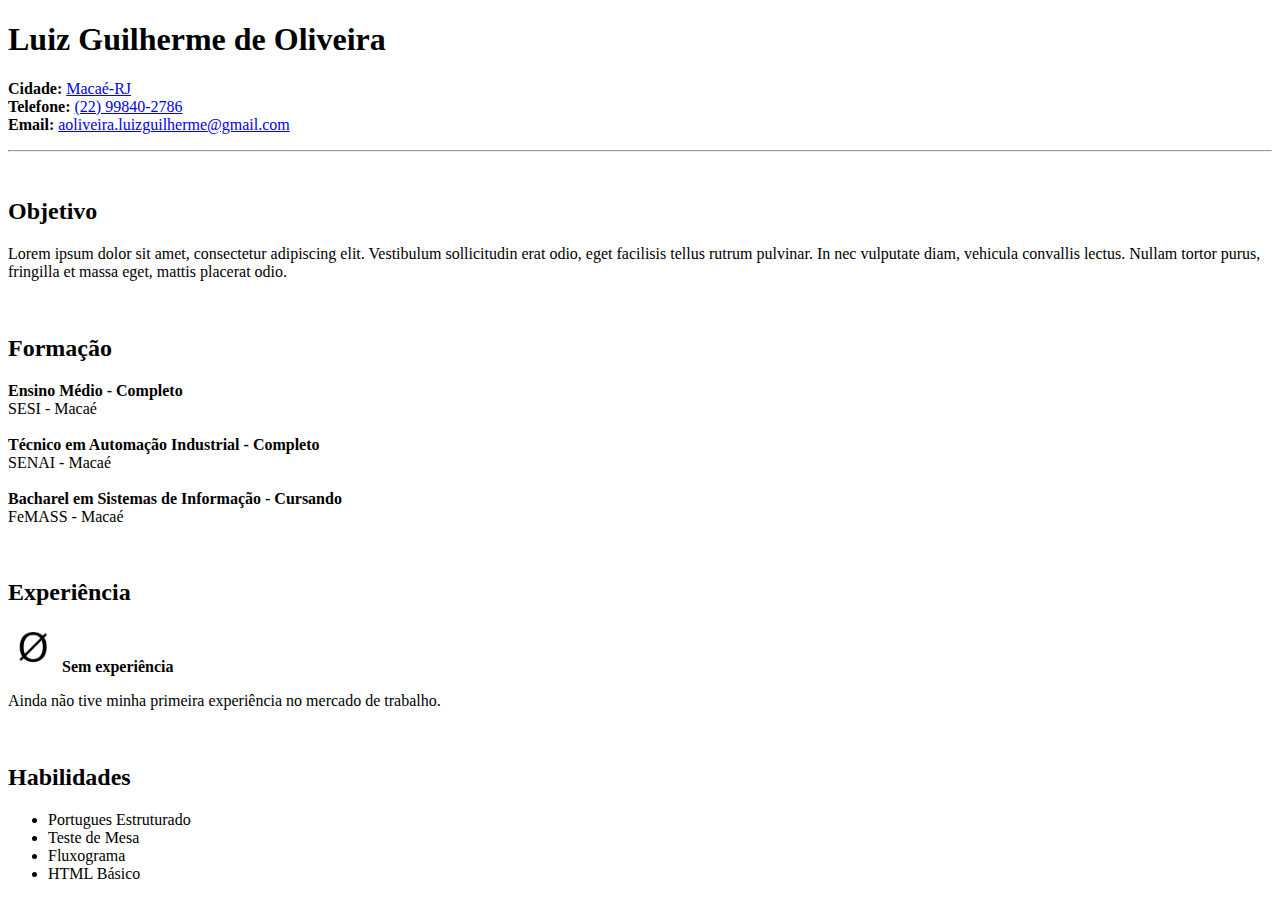
<file: Projeto_Curriculo/index.html>
<!DOCTYPE html>
<html lang="pt-br">
<head>
    <meta charset="UTF-8">
    <title>Currículo</title>
</head>
<body>
    <div id="header">
        <h1>Luiz Guilherme de Oliveira</h1>
        <p> <!-- Contato -->
            <b>Cidade:</b> <a href="https://www.google.com.br/maps/place/Maca%C3%A9+-+RJ/@-22.2827694,-41.9747163,10z/data=!3m1!4b1!4m6!3m5!1s0x96308e9582f4c9:0xeb9fb449e0a6b1b2!8m2!3d-22.3837126!4d-41.7827578!16zL20vMDM3cHd5?entry=ttu" target="_blank">Macaé-RJ</a><br>
            <b>Telefone:</b> <a href="tel:+5522998402786">(22) 99840-2786</a> <br>
            <b>Email:</b> <a href="mailto:aoliveira.luizguilherme@gmail.com" target="_blank">aoliveira.luizguilherme@gmail.com</a>
        </p>
    </div>
    <hr>
    <br>
    <div id="content">
        <div id="objetivo">
            <h2>Objetivo</h2>
            <p>Lorem ipsum dolor sit amet, consectetur adipiscing elit. Vestibulum sollicitudin erat odio, eget facilisis tellus rutrum pulvinar. In nec vulputate diam, vehicula convallis lectus. Nullam tortor purus, fringilla et massa eget, mattis placerat odio.</p>
        </div>
        <br>
        <div id="formacao">
            <h2>Formação</h2>
            <p> <!-- Formação -->
                <b>Ensino Médio - Completo</b> <br>
                SESI - Macaé<br><br>
                <b>Técnico em Automação Industrial -  Completo</b> <br>
                SENAI - Macaé <br><br>
                <b>Bacharel em Sistemas de Informação - Cursando</b> <br>
                FeMASS - Macaé
            </p>
        </div>
        <br>
        <div id="experiencia">
            <h2>Experiência</h2>
            <img src="./assets/experiencia.png" alt="Imagem de um Zero" width="50px">
            <b>Sem experiência</b>
            <p>Ainda não tive minha primeira experiência no mercado de trabalho.</p>
        </div>
        <br>
        <div id="habilidades">
            <h2>Habilidades</h2>
            <ul>
                <li>Portugues Estruturado</li>
                <li>Teste de Mesa</li>
                <li>Fluxograma</li>
                <li>HTML Básico</li>
            </ul>
        </div>
    </div>    
</body>
</html>
</file>
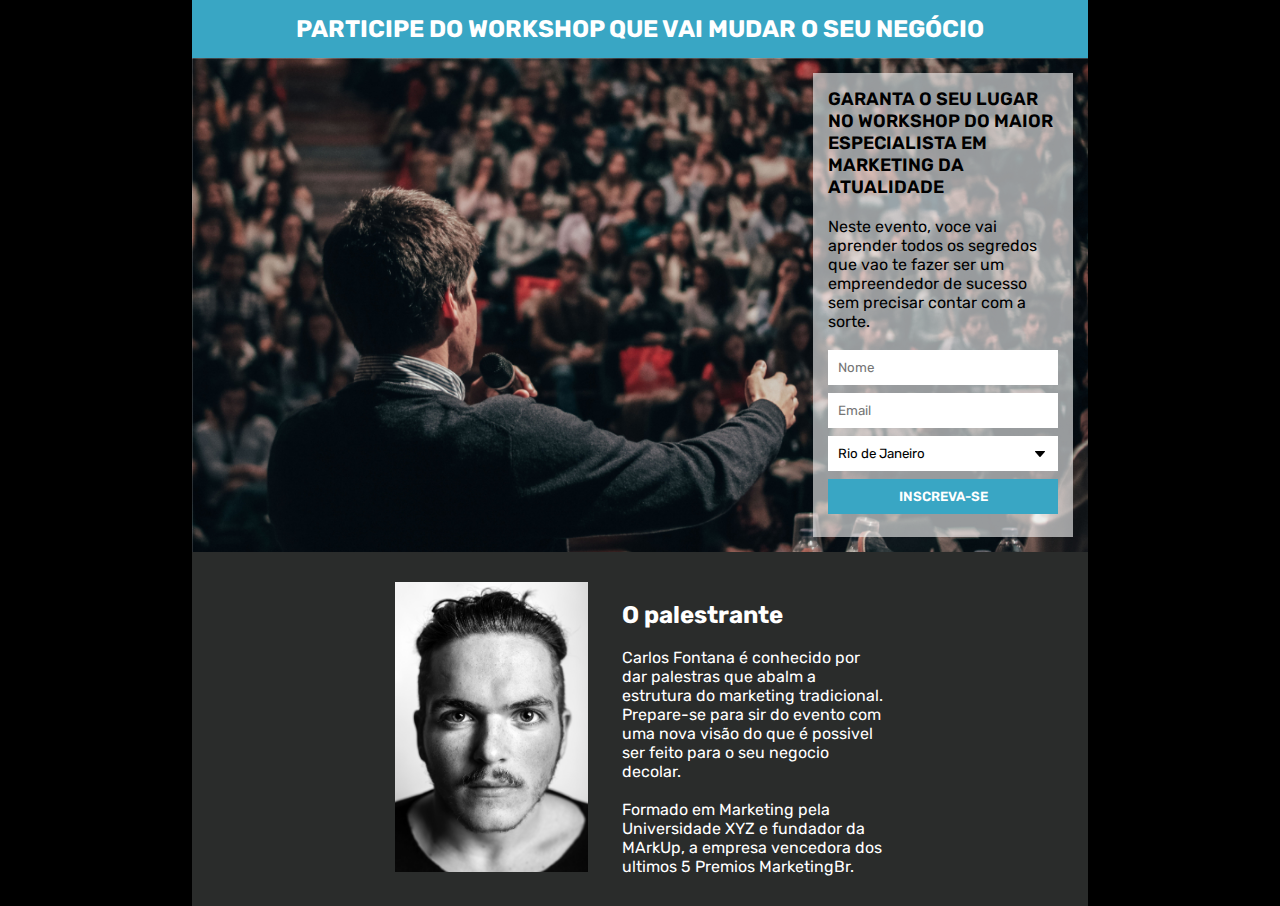
<file: Projeto_Pagina_de_Captura/index.html>
<!DOCTYPE html>
<html lang="pt-br">
<head>
    <meta charset="UTF-8">
    <meta name="viewport" content="width=device-width, initial-scale=1.0">
    <link rel="stylesheet" href="./style.css">
    <link rel="preconnect" href="https://fonts.googleapis.com">
    <link rel="preconnect" href="https://fonts.googleapis.com">
    <link rel="preconnect" href="https://fonts.gstatic.com" crossorigin>
    <link href="https://fonts.googleapis.com/css2?family=Rubik:wght@400;500;600;700&display=swap" rel="stylesheet">
    <title>Página de Captura</title>
</head>
<body>
    <header class="position-all">
        <h2>PARTICIPE DO WORKSHOP QUE VAI MUDAR O SEU NEGÓCIO</h2>
    </header>
    <main class="position-all">
        <article id="box-content">
            <h1 id="title">GARANTA O SEU LUGAR NO WORKSHOP DO MAIOR ESPECIALISTA EM MARKETING DA ATUALIDADE</h1> <br>
            <p id="text">Neste evento, voce vai aprender todos os segredos que vao te fazer ser um empreendedor de sucesso sem precisar contar com a sorte.</p> <br>
            <form method="get" action="">
                <input type="text" name="nome" placeholder="Nome" class="inp"> <br>
                <input type="email" name="email" placeholder="Email" class="inp"> <br>
                <select name="estado" id="sel" class="inp mouse">
                    <option value="RJ">Rio de Janeiro</option>
                    <option value="SP">São Paulo</option>
                    <option value="MG">Minas Gerais</option>
                    <option value="ES">Espirito Santo</option>
                </select>
                <input type="submit" value="INSCREVA-SE" class="inp mouse" id="ins">
            </form>
        </article>
    </main>
    <footer class="position-all">
        <div id="conteiner-desc">
            <img src="./assets/face.jpg" alt="Foto do palestrante">
            <article id="box-desc">
                <h2>O palestrante</h2> <br>
                <p>Carlos Fontana é conhecido por dar palestras que abalm a estrutura do marketing tradicional.
                    Prepare-se para sir do evento com uma nova visão do que é possivel ser feito para o seu negocio
                    decolar.
                    <br><br>
                    Formado em Marketing pela Universidade XYZ e fundador da MArkUp, a empresa vencedora dos ultimos
                    5 Premios MarketingBr.
                </p>
            </article>
        </div>
    </footer>
</body>
</html>
</file>
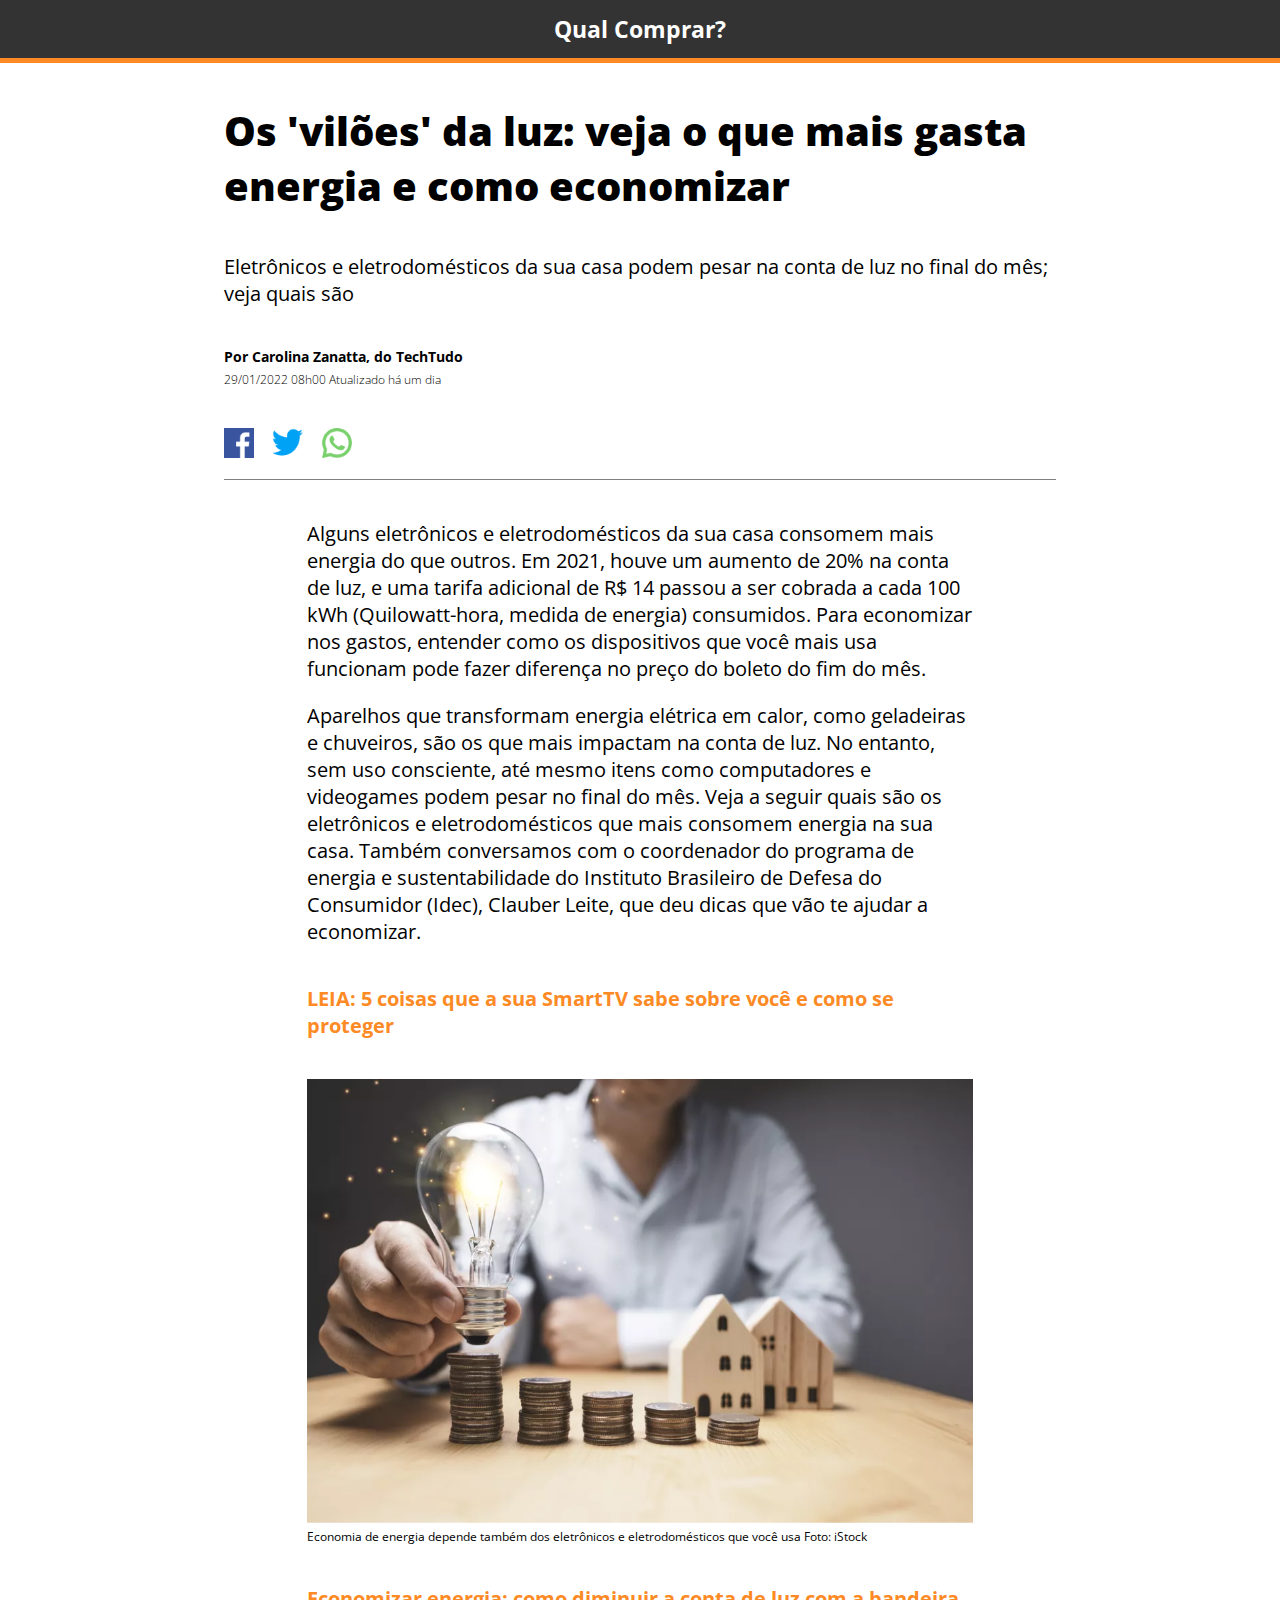
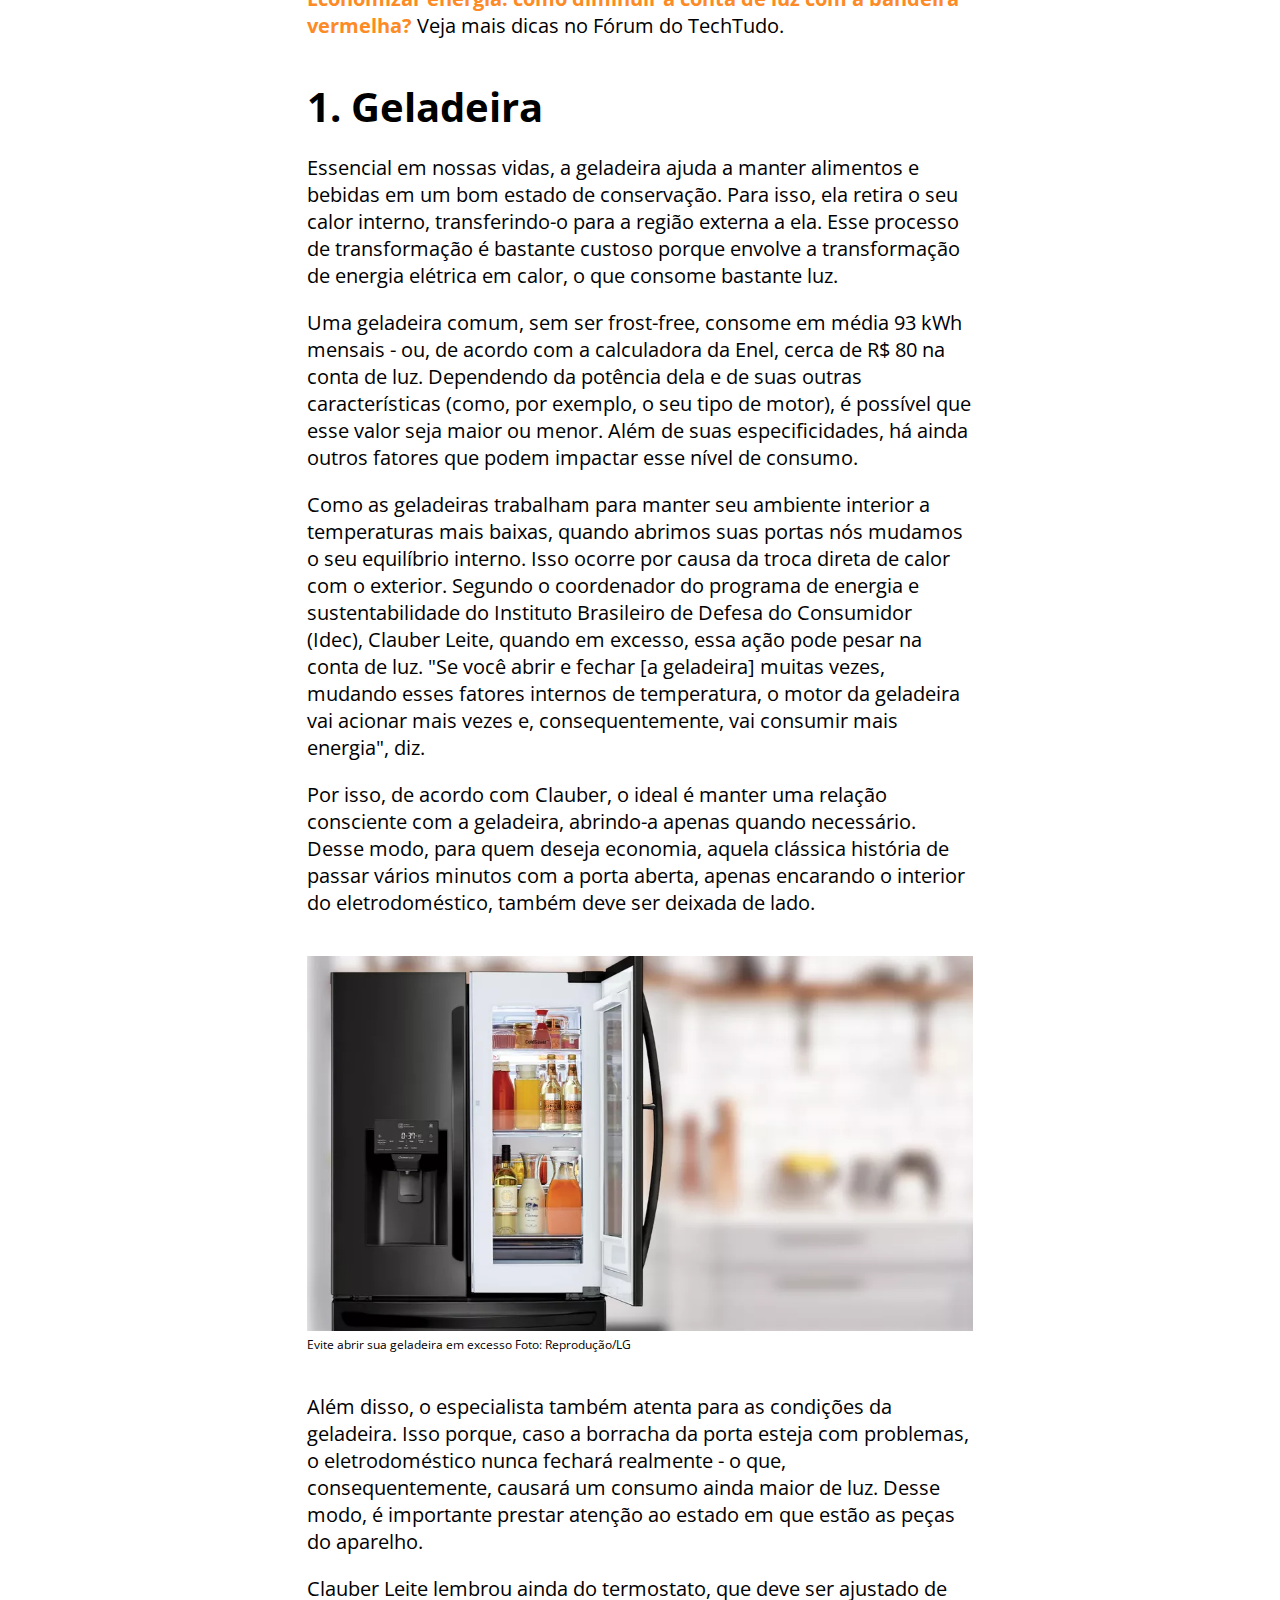
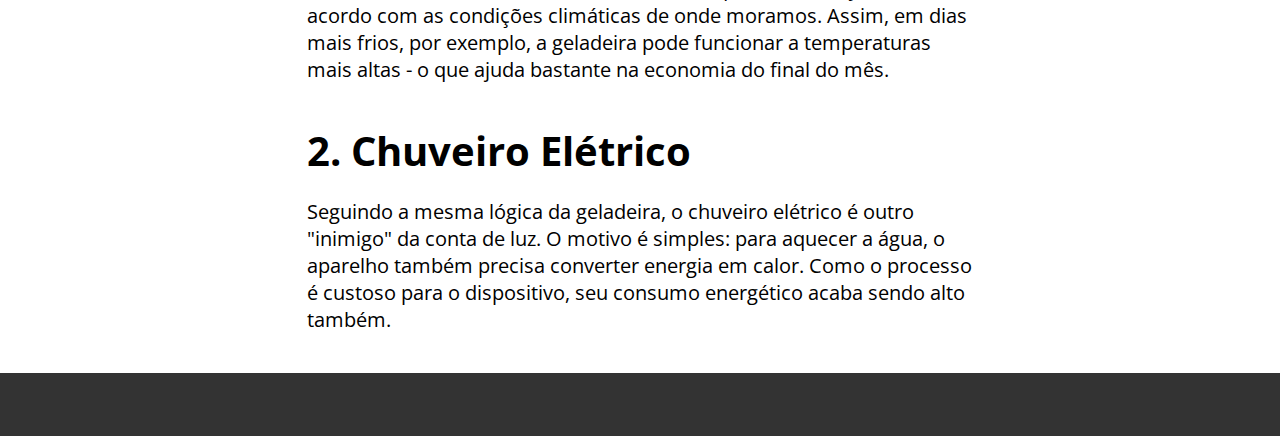
<file: Projeto_Página_de_Conteúdo/index.html>
<!DOCTYPE html>
<html lang="pt-br">
<head>
    <meta charset="UTF-8">
    <meta name="viewport" content="width=device-width, initial-scale=1.0">
    <title>Página de Conteúdo</title>
    <link rel="stylesheet" href="./style.css">
</head>
<body>
    <header>
        <h3>Qual Comprar?</h3>
    </header>
    <main>
        <div id="headline" class="space"> <!-- HeadLine -->
            <H1 id="title">Os 'vilões' da luz: veja o que mais gasta energia e como economizar</H1>
            <p id="sub-title" class="space">Eletrônicos e eletrodomésticos da sua casa podem pesar na conta de luz no final do mês;
                veja quais são</p>
            <section class="space"> <!-- Feito por e data-->
                <p id="autor">Por Carolina Zanatta, do TechTudo</p>
                <p id="data">29/01/2022 08h00 Atualizado há um dia</p>
            </section>
            <section> <!-- Redes Sociais -->
                <a href="" target="_blank"><img src="./assets/facebook.png" alt="Link Facebook"  class="link-rede"></a>
                <a href="" target="_blank"><img src="./assets/twitter.png" alt="Link Twitter"  class="link-rede"></a>
                <a href="" target="_blank"><img src="./assets/whatsapp.png" alt="Link WhatsApp"  class="link-rede"></a>
            </section>
        </div>
        <div id="content"> <!-- Conteudo -->
            <section class="space"> <!-- Introdução -->
                <p>
                    Alguns eletrônicos e eletrodomésticos da sua casa consomem mais
                    energia do que outros. Em 2021, houve um aumento de 20% na conta
                    de luz, e uma tarifa adicional de R$ 14 passou a ser cobrada a cada 100
                    kWh (Quilowatt-hora, medida de energia) consumidos. Para
                    economizar nos gastos, entender como os dispositivos que você mais
                    usa funcionam pode fazer diferença no preço do boleto do fim do mês.
                </p>
                <p>
                    Aparelhos que transformam energia elétrica em calor, como geladeiras
                    e chuveiros, são os que mais impactam na conta de luz. No entanto,
                    sem uso consciente, até mesmo itens como computadores e
                    videogames podem pesar no final do mês. Veja a seguir quais são os
                    eletrônicos e eletrodomésticos que mais consomem energia na sua
                    casa. Também conversamos com o coordenador do programa de
                    energia e sustentabilidade do Instituto Brasileiro de Defesa do
                    Consumidor (Idec), Clauber Leite, que deu dicas que vão te ajudar a
                    economizar.
                </p>
                <p class="space"><a href="" class="link-text">LEIA: 5 coisas que a sua SmartTV sabe sobre você e como se proteger</a></p>
                <figure class="space">
                    <img src="./assets/moedas.png" alt="Economia de Energia">
                    <figcaption>Economia de energia depende também dos eletrônicos e eletrodomésticos que você usa Foto: iStock</figcaption>
                </figure>
                <p class="space"><a href="" class="link-text space">Economizar energia: como diminuir a conta de luz com a bandeira
                    vermelha?</a> Veja mais dicas no Fórum do TechTudo. </p>
            </section>
            <section class="space"> <!-- Geladeira-->
                <h2>1. Geladeira</h2>
                <p>
                    Essencial em nossas vidas, a geladeira ajuda a manter alimentos e
                    bebidas em um bom estado de conservação. Para isso, ela retira o seu
                    calor interno, transferindo-o para a região externa a ela. Esse processo
                    de transformação é bastante custoso porque envolve a transformação
                    de energia elétrica em calor, o que consome bastante luz.
                </p>
                <p>
                    Uma geladeira comum, sem ser frost-free, consome em média 93 kWh
                    mensais - ou, de acordo com a calculadora da Enel, cerca de R$ 80 na
                    conta de luz. Dependendo da potência dela e de suas outras
                    características (como, por exemplo, o seu tipo de motor), é possível
                    que esse valor seja maior ou menor. Além de suas especificidades, há
                    ainda outros fatores que podem impactar esse nível de consumo.
                </p>
                <p>
                    Como as geladeiras trabalham para manter seu ambiente interior a
                    temperaturas mais baixas, quando abrimos suas portas nós mudamos
                    o seu equilíbrio interno. Isso ocorre por causa da troca direta de calor
                    com o exterior. Segundo o coordenador do programa de energia e
                    sustentabilidade do Instituto Brasileiro de Defesa do Consumidor
                    (Idec), Clauber Leite, quando em excesso, essa ação pode pesar na
                    conta de luz. "Se você abrir e fechar [a geladeira] muitas vezes,
                    mudando esses fatores internos de temperatura, o motor da geladeira
                    vai acionar mais vezes e, consequentemente, vai consumir mais
                    energia", diz.
                </p>
                <p>
                    Por isso, de acordo com Clauber, o ideal é manter uma relação
                    consciente com a geladeira, abrindo-a apenas quando necessário.
                    Desse modo, para quem deseja economia, aquela clássica história de
                    passar vários minutos com a porta aberta, apenas encarando o interior
                    do eletrodoméstico, também deve ser deixada de lado.
                </p>
                <figure class="space">
                    <img src="./assets/geladeira.png" alt="Geladeira">
                    <figcaption>Evite abrir sua geladeira em excesso Foto: Reprodução/LG</figcaption>
                </figure>
                <p class="space">
                    Além disso, o especialista também atenta para as condições da
                    geladeira. Isso porque, caso a borracha da porta esteja com problemas,
                    o eletrodoméstico nunca fechará realmente - o que,
                    consequentemente, causará um consumo ainda maior de luz. Desse
                    modo, é importante prestar atenção ao estado em que estão as peças
                    do aparelho.
                </p>
                <p>
                    Clauber Leite lembrou ainda do termostato, que deve ser ajustado de
                    acordo com as condições climáticas de onde moramos. Assim, em dias
                    mais frios, por exemplo, a geladeira pode funcionar a temperaturas
                    mais altas - o que ajuda bastante na economia do final do mês.
                </p>
            </section>
            <section class="space"> <!-- Chuveiro -->
                <h2>2. Chuveiro Elétrico</h2>
                <p>
                    Seguindo a mesma lógica da geladeira, o chuveiro elétrico é outro
                    "inimigo" da conta de luz. O motivo é simples: para aquecer a água, o
                    aparelho também precisa converter energia em calor. Como o
                    processo é custoso para o dispositivo, seu consumo energético acaba
                    sendo alto também.
                </p>
            </section>
        </div>
    </main>
    <footer></footer>   
</body>
</html>
</file>
<file: Projeto_Pagina_de_Captura/style.css>
*{
    padding: 0;
    margin: 0;
    font-family:'Rubik', sans-serif;
}

body{
    background-color: black;
}

.position-all{
    width: 70%;
    margin: auto;
    /* background-color: white; */
    box-sizing: border-box;
}
/* cabeçalho */

header{
    background-color: #39A6C4;
    color: white;
    padding: 15px;
    text-align: center;
}

/* conteudo principal  */

main{
    background: url(./assets/people.jpg) no-repeat;
    background-size: cover;
    padding: 15px;
    overflow: auto;
}

#box-content{
    width: 30%;
    box-sizing: border-box;
    float: right;
    background-color: rgba(255, 255, 255, 0.593);
    padding: 15px;
    
}

#title{
    font-size: 18px;
    font-weight: 600;
}

.inp{
    width: 100%;
    box-sizing: border-box;
    padding: 10px;
    margin-bottom: 8px;
    border: none;
}

.inp:focus-visible{
    box-shadow: 0 0 0 0;
    outline: 0;
}

.mouse:hover{
    cursor: pointer;
}

#sel{
    -webkit-appearance: none; 
    -moz-appearance: none;
    appearance: none;
    background: white url(./assets/arrow.jpg) 95.5% 50% no-repeat;
}

#ins{
    background-color: #39A6C4;
    color: white;
    font-weight: 600;
}

ins:hover{
    background-color: #39b2c4;
}

/* footer */

footer{
    background-color: #2A2C2B;
    padding: 30px;
    color: white;
    overflow: auto;
}

#conteiner-desc{
    text-align: center;
}

img{
    height: 290px;
    display: inline-block;
}

#box-desc{
    display: inline-block;
    width: 263px;
    margin-left: 30px;
    text-align: left;
}

@media screen and (min-width: 1591px){
    #box-content{
        height: 550px;
        position: relative;
    }

    #title{
        font-size: 25px;
    }

    #text{
        font-size: 22px;
        position: absolute;
        top: 50%;
        transform: translatey(-50%);
        width: calc(100% - 30px); 
    }

    form{
        position: absolute;
        bottom: 5px; 
        width: calc(100% - 30px); 
    }
}

@media screen and (max-width: 860px){
    body{
        position: absolute;
        top: 50%;
        transform: translatey(-50%);
    }

    .position-all{
        width: 100%;
    }
    
    #box-content{
        float: none;
        margin: auto;
        width: 90%;
    }
    #box-desc{
        display: inline-block;
        width: 263px;
        margin-left: 0px;
        text-align: justify;
    }

    #box-desc>h2{
        text-align: center;
    }
}
</file>
<file: Projeto_Página_de_Conteúdo/style.css>
*{
    padding: 0;
    margin: 0;
    font-family: 'Open Sans', sans-serif;
}

@font-face {
    font-family: 'Open Sans';
    src: url('./assets/fonts/OpenSans-VariableFont_wdth\,wght.ttf');
}

p, a{
    font-size: 20px;
    margin: 20px 0 0 0;
}

img{
    width: 100%;
}

h2{
    font-size: 40px;
}

header{
    background-color:  #333;
    color: white;
    padding: 13px;
    font-size: 20px;
    border-bottom: solid 5px #fd8a24;
    text-align: center;
}

main{
    width: 65%;
    margin: 40px auto;
}

.space{
    margin: 40px 0 0 0;
}

#headline{
    border-bottom: solid 1px grey;
}

#title{
    font-size: 40px;
    font-weight: 800;
}
#autor{
    font-weight: 700;
    font-size: 14px;
    margin-bottom: 5px;
}
#data{
    font-weight: 300;
    font-size: 12px;
    margin-top: 0;
}

.link-rede{
    width: 30px;
    margin: 40px 15px 15px 0;
}

#content{
    width: 80%;
    margin: auto;
}

.link-text{
    color: #fd8a24;
    text-decoration: none;
    font-weight: 700;
}

figcaption{
    font-size: 12px;
    font-weight: 300px;
}

footer{
    height: 63px;
    background-color: #333;
}
</file>
